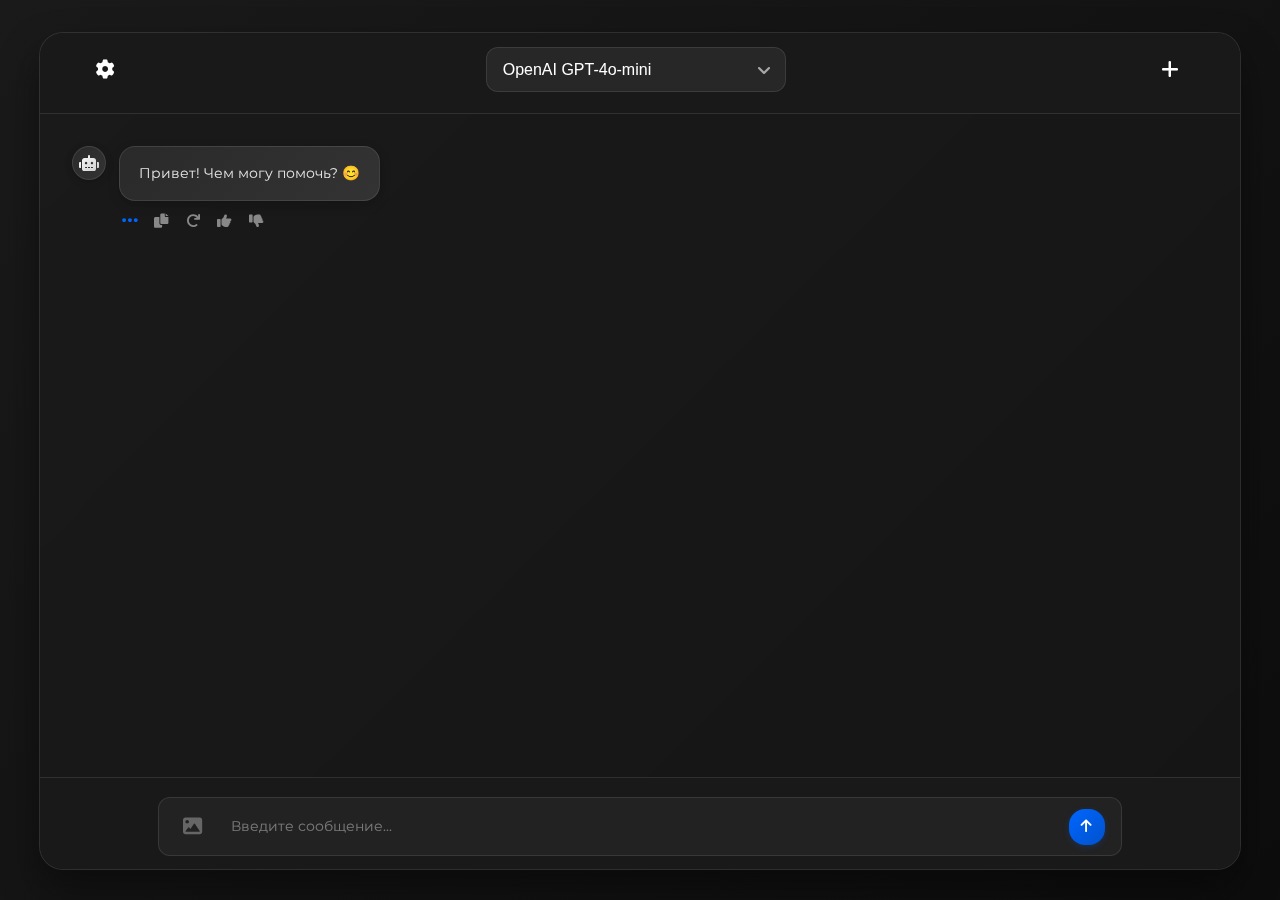
<file: index.html>
<!DOCTYPE html>
<html lang="ru">
<head>
    <meta charset="UTF-8">
    <meta name="viewport" content="width=device-width, initial-scale=1.0, maximum-scale=1.0, user-scalable=no, viewport-fit=cover">
    <meta name="apple-mobile-web-app-capable" content="yes">
    <meta name="apple-mobile-web-app-status-bar-style" content="black-translucent">
    <meta name="apple-mobile-web-app-title" content="AI Chat">
    <meta name="mobile-web-app-capable" content="yes">
    <meta name="theme-color" content="#1a1a1a">
    <meta name="format-detection" content="telephone=no">
    <meta name="application-name" content="AI Chat">
    <meta name="msapplication-TileColor" content="#1a1a1a">
    <meta name="msapplication-tap-highlight" content="no">
    <meta name="description" content="AI Chat - Ваш умный собеседник">
    
    <link rel="manifest" href="manifest.json">
    <link rel="apple-touch-icon" href="icons/icon-192x192.png">
    <link rel="apple-touch-startup-image" href="icons/splash.png">
    
    <title>AI Чат - AI Creative Hub</title>
    <link rel="stylesheet" href="styles/chat.css">
    <link href="https://fonts.googleapis.com/css2?family=Montserrat:wght@400;500;600;700&display=swap" rel="stylesheet">
    <link href="https://cdnjs.cloudflare.com/ajax/libs/font-awesome/6.0.0/css/all.min.css" rel="stylesheet">
    <style>
        @supports (padding-top: env(safe-area-inset-top)) {
            .chat-wrapper {
                padding-top: env(safe-area-inset-top);
                padding-bottom: env(safe-area-inset-bottom);
            }
            .chat-header {
                padding-top: max(0.8rem, env(safe-area-inset-top));
            }
            .chat-input-panel {
                padding-bottom: max(0.8rem, env(safe-area-inset-bottom));
            }
        }
        
        @media (display-mode: standalone) {
            body {
                overscroll-behavior: none;
            }
            .chat-wrapper {
                height: 100vh;
                height: -webkit-fill-available;
            }
        }
    </style>
</head>
<body class="chat-page">
    <div class="chat-wrapper">
        <!-- Шапка чата -->
        <header class="chat-header">
            <div class="header-content">
                <button class="settings-button" title="Настройки">
                    <i class="fas fa-cog"></i>
                </button>
                <div class="model-selector">
                    <select id="modelSelect">
                        <option value="claude-hybridspace">Claude Hybridspace</option>
                        <option value="claude-sonnet">Claude 3.7 Sonnet (Beta)</option>
                        <option value="deepseek">DeepSeek-V3</option>
                        <option value="deepseek-r1">DeepSeek-R1 Distill Qwen 32B</option>
                        <option value="evil" disabled>FLUX (image)</option>
                        <option value="evil" disabled>Midjourney (image)</option>
                        <option value="deepseek-reasoner">DeepSeek R1 - Full</option>
                        <option value="evil">Evil Mode - Experimental (NEW)</option>
                        <option value="flash">Gemini Flash 2.0 (VPN 🇷🇺)</option>
                        <option value="hormoz">Hormoz 8b</option>
                        <option value="hypnosis-tracy">Hypnosis Tracy</option>
                        <option value="llama">Llama 3.3 70B</option>
                        <option value="llamaguard">Llamaguard 7B AWQ</option>
                        <option value="llamalight">Llama 3.1 8B Instruct</option>
                        <option value="llama-scaleway">Llama (Scaleway)</option>
                        <option value="midijourney">Midijourney musical transformer</option>
                        <option value="mistral">Mistral Nemo</option>
                        <option value="openai" selected>OpenAI GPT-4o-mini</option>
                        <option value="openai-large">OpenAI GPT-4o</option>
                        <option value="openai-reasoning" disabled>OpenAI o1-mini (в разработке)</option>
                        <option value="qwen-coder">Qwen 2.5 Coder 32B</option>
                        <option value="rtist">Rtist image generator</option>
                        <option value="searchgpt">SearchGPT</option>
                        <option value="sur">Sur AI Assistant</option>
                        <option value="sur-mistral">Sur AI Assistant (Mistral)</option>
                        <option value="unity">Unity with Mistral Large</option>
                    </select>
                </div>
                <button id="newChat" class="new-chat-btn">
                    <i class="fas fa-plus"></i>
                </button>
            </div>
        </header>

        <!-- Основная область чата -->
        <main class="chat-messages" id="chatMessages">
            <div class="message ai-message">
                <div class="message-content">
                    <div class="ai-avatar">
                        <i class="fas fa-robot"></i>
                    </div>
                    <div class="message-text">Привет! Чем могу помочь? 😊</div>
                </div>
                <div class="message-actions">
                    <button class="action-btn copy-btn" title="Копировать">
                        <i class="fas fa-copy"></i>
                    </button>
                    <button class="action-btn regenerate-btn" title="Регенерировать">
                        <i class="fas fa-redo"></i>
                    </button>
                    <button class="action-btn like-btn" title="Нравится">
                        <i class="fas fa-thumbs-up"></i>
                    </button>
                    <button class="action-btn dislike-btn" title="Не нравится">
                        <i class="fas fa-thumbs-down"></i>
                    </button>
                </div>
            </div>
        </main>

        <!-- Нижняя панель ввода -->
        <footer class="chat-input-panel">
            <div class="input-container">
                <button id="imageUpload" class="image-upload-btn" title="Загрузить изображение">
                    <i class="fas fa-image"></i>
                </button>
                <textarea id="userInput" placeholder="Введите сообщение..." rows="1"></textarea>
                <button id="sendMessage" class="send-button">
                    <i class="fas fa-arrow-up"></i>
                </button>
            </div>
        </footer>
    </div>

    <!-- Модальное окно настроек -->
    <div id="settingsModal" class="settings-modal">
        <div class="settings-content">
            <div class="settings-header">
                <h2>Настройки</h2>
                <button class="close-settings">
                    <i class="fas fa-times"></i>
                </button>
            </div>
            <div class="settings-body">
                <div class="settings-section">
                    <h3>Роли ИИ</h3>
                    <div class="roles-grid">
                        <div class="role-card" data-role="assistant">
                            <i class="fas fa-robot"></i>
                            <h4>Обычный ассистент</h4>
                            <p>Стандартный режим общения</p>
                        </div>
                        <div class="role-card" data-role="developer">
                            <i class="fas fa-code"></i>
                            <h4>Программист</h4>
                            <p>Помощь с кодом и разработкой</p>
                        </div>
                        <div class="role-card" data-role="writer">
                            <i class="fas fa-pen-fancy"></i>
                            <h4>Писатель</h4>
                            <p>Помощь с текстами и статьями</p>
                        </div>
                        <div class="role-card" data-role="teacher">
                            <i class="fas fa-graduation-cap"></i>
                            <h4>Учитель</h4>
                            <p>Обучение и объяснение</p>
                        </div>
                        <div class="role-card" data-role="unrestricted">
                            <i class="fas fa-unlock"></i>
                            <h4>Без ограничений 18+</h4>
                            <p>Общение без фильтров</p>
                        </div>
                        <div class="role-card" data-role="creative">
                            <i class="fas fa-paint-brush"></i>
                            <h4>Креативный режим</h4>
                            <p>Генерация идей и контента</p>
                        </div>
                    </div>
                </div>
                <div class="settings-section">
                    <h3>Дополнительные настройки</h3>
                    <div class="settings-options">
                        <div class="slider-control">
                            <label>Детализация ответов</label>
                            <div class="slider-container">
                                <input type="range" id="detailLevel" min="0" max="2" step="1" value="1">
                                <div class="slider-labels">
                                    <span>Кратко</span>
                                    <span>Средне</span>
                                    <span>Подробно</span>
                                </div>
                            </div>
                        </div>
                        <label class="switch-label">
                            <span>Память контекста</span>
                            <label class="switch">
                                <input type="checkbox" id="contextMemory" checked>
                                <span class="slider"></span>
                            </label>
                        </label>
                        <label class="switch-label">
                            <span>Автопрокрутка</span>
                            <label class="switch">
                                <input type="checkbox" id="autoScroll" checked>
                                <span class="slider"></span>
                            </label>
                        </label>
                        <label class="switch-label">
                            <span>Звуковые уведомления</span>
                            <label class="switch">
                                <input type="checkbox" id="soundNotifications">
                                <span class="slider"></span>
                            </label>
                        </label>
                    </div>
                </div>
            </div>
        </div>
    </div>

    <!-- Модальное окно галереи -->
    <div id="galleryModal" class="gallery-modal">
        <div class="gallery-content">
            <div class="gallery-header">
                <h2>Галерея изображений</h2>
                <button class="close-gallery">
                    <i class="fas fa-times"></i>
                </button>
            </div>
            <div class="gallery-body">
                <div class="upload-area" id="uploadArea">
                    <i class="fas fa-cloud-upload-alt"></i>
                    <p>Перетащите изображение сюда или кликните для выбора</p>
                    <input type="file" id="fileInput" accept="image/*" multiple hidden>
                </div>
                <div class="gallery-grid" id="galleryGrid"></div>
            </div>
        </div>
    </div>

    <script src="scripts/chat.js"></script>
</body>
</html>
</file>
<file: styles/chat.css>
.chat-page {
    background: linear-gradient(135deg, #1a1a1a 0%, #0d0d0d 100%);
    color: #ffffff;
    height: 100vh;
    margin: 0;
    padding: 0;
    font-family: 'Montserrat', sans-serif;
}

.chat-wrapper {
    display: flex;
    flex-direction: column;
    height: 100vh;
    height: -webkit-fill-available;
    max-width: 100%;
    margin: 0;
    background-color: #1a1a1a;
    position: fixed;
    top: 0;
    left: 0;
    right: 0;
    bottom: 0;
}

/* Шапка */
.chat-header {
    background-color: rgba(26, 26, 26, 0.8);
    padding: 0.8rem;
    border-bottom: 1px solid rgba(255, 255, 255, 0.1);
    backdrop-filter: blur(10px);
    -webkit-backdrop-filter: blur(10px);
}

.header-content {
    display: flex;
    align-items: center;
    justify-content: space-between;
    gap: 0.8rem;
    max-width: 1200px;
    margin: 0 auto;
    padding: 0 1rem;
}

.settings-button {
    background: none;
    border: none;
    color: #ffffff;
    font-size: 1.2rem;
    cursor: pointer;
    padding: 0.5rem;
    transition: color 0.3s ease, transform 0.3s ease;
}

.settings-button:hover {
    color: #0066ff;
    transform: rotate(90deg);
}

.model-selector {
    position: relative;
    flex: 1;
    max-width: 300px;
    display: flex;
    flex-direction: column;
    gap: 0.5rem;
}

.model-selector select {
    width: 100%;
    background: rgba(42, 42, 42, 0.9);
    color: #ffffff;
    border: 1px solid rgba(255, 255, 255, 0.1);
    padding: 0.8rem 1rem;
    border-radius: 12px;
    font-size: 0.95rem;
    cursor: pointer;
    appearance: none;
    -webkit-appearance: none;
    -moz-appearance: none;
    transition: all 0.3s ease;
}

.model-selector select option {
    background: rgba(26, 26, 26, 0.98);
    color: #ffffff;
    padding: 0.8rem 1rem;
    font-size: 0.95rem;
    border-bottom: 1px solid rgba(255, 255, 255, 0.05);
}

.model-selector select option.more-models-option {
    color: rgba(255, 255, 255, 0.7);
    background: rgba(42, 42, 42, 0.9);
    font-weight: 500;
    border-top: 1px solid rgba(255, 255, 255, 0.1);
}

.model-selector select option.additional-model {
    display: none;
}

.model-selector select.show-additional option.additional-model {
    display: block;
}

.model-selector select option:disabled {
    color: rgba(255, 255, 255, 0.4);
    font-style: italic;
}

/* Стилизация для Webkit (Chrome, Safari) */
.model-selector select::-webkit-listbox {
    background: rgba(26, 26, 26, 0.98);
    border: 1px solid rgba(255, 255, 255, 0.1);
    border-radius: 12px;
    padding: 0.5rem;
    box-shadow: 0 8px 24px rgba(0, 0, 0, 0.4);
    backdrop-filter: blur(20px);
    -webkit-backdrop-filter: blur(20px);
}

/* Стилизация скроллбара */
.model-selector select::-webkit-scrollbar {
    width: 6px;
    height: 6px;
}

.model-selector select::-webkit-scrollbar-track {
    background: rgba(26, 26, 26, 0.5);
    border-radius: 3px;
}

.model-selector select::-webkit-scrollbar-thumb {
    background: rgba(255, 255, 255, 0.2);
    border-radius: 3px;
    transition: all 0.3s ease;
}

.model-selector select::-webkit-scrollbar-thumb:hover {
    background: rgba(255, 255, 255, 0.3);
}

/* Стилизация для Firefox */
@-moz-document url-prefix() {
    .model-selector select {
        background-color: rgba(26, 26, 26, 0.98);
        border: 1px solid rgba(255, 255, 255, 0.1);
        box-shadow: 0 8px 24px rgba(0, 0, 0, 0.4);
    }
    
    .model-selector select option {
        background-color: rgba(26, 26, 26, 0.98);
        padding: 1rem;
    }
}

.model-selector::after {
    content: '\f107';
    font-family: 'Font Awesome 5 Free';
    font-weight: 900;
    position: absolute;
    right: 1rem;
    top: 50%;
    transform: translateY(-50%);
    color: rgba(255, 255, 255, 0.6);
    pointer-events: none;
    transition: all 0.3s ease;
}

.model-selector:hover::after {
    color: rgba(255, 255, 255, 0.8);
    transform: translateY(-50%) translateY(1px);
}

.new-chat-btn {
    background: none;
    border: none;
    color: #ffffff;
    font-size: 1.1rem;
    cursor: pointer;
    padding: 0.5rem;
}

/* Область сообщений */
.chat-messages {
    flex: 1;
    overflow-y: auto;
    padding: 1rem;
    display: flex;
    flex-direction: column;
    gap: 1rem;
    margin-bottom: env(safe-area-inset-bottom, 0);
    padding-bottom: 70px;
}

.message {
    max-width: 92%;
    margin-bottom: 0.5rem;
    width: fit-content;
}

.message-content {
    display: flex;
    gap: 0.8rem;
    align-items: flex-start;
}

.ai-message {
    align-self: flex-start;
}

.user-message {
    align-self: flex-end;
    margin-left: auto;
    display: flex;
    flex-direction: column;
    align-items: flex-end;
}

.user-message .message-content {
    flex-direction: row-reverse;
}

.ai-avatar {
    width: 32px;
    height: 32px;
    background: linear-gradient(135deg, #2a2a2a 0%, #333333 100%);
    border-radius: 50%;
    display: flex;
    align-items: center;
    justify-content: center;
    flex-shrink: 0;
    box-shadow: 0 2px 8px rgba(0, 0, 0, 0.2);
    border: 1px solid rgba(255, 255, 255, 0.1);
}

.ai-avatar i {
    font-size: 1rem;
    background: linear-gradient(135deg, #fff 0%, #ccc 100%);
    background-clip: text;
    -webkit-background-clip: text;
    -webkit-text-fill-color: transparent;
}

.message-text {
    background: linear-gradient(135deg, #2a2a2a 0%, #333333 100%);
    padding: 1rem 1.2rem;
    border-radius: 16px;
    font-size: 0.9rem;
    line-height: 1.5;
    color: #e6e6e6;
    border: 1px solid rgba(255, 255, 255, 0.1);
}

.user-message .message-text {
    background: linear-gradient(135deg, #0066ff 0%, #0052cc 100%);
    border: none;
}

/* Код в сообщениях */
.code-block {
    background: #1e1e2e;
    border-radius: 12px;
    padding: 1.2rem;
    margin: 0.8rem 0;
    position: relative;
    border: 1px solid rgba(255, 255, 255, 0.08);
    box-shadow: 0 4px 16px rgba(0, 0, 0, 0.2);
}

.code-header {
    display: flex;
    justify-content: space-between;
    align-items: center;
    margin-bottom: 1rem;
    padding-bottom: 0.8rem;
    border-bottom: 1px solid rgba(255, 255, 255, 0.08);
}

.code-language {
    color: #89b4fa;
    font-weight: 600;
    font-size: 0.8rem;
    text-transform: uppercase;
    letter-spacing: 1px;
}

.copy-code-btn {
    background: rgba(137, 180, 250, 0.1);
    border: none;
    color: #89b4fa;
    cursor: pointer;
    padding: 0.4rem 0.8rem;
    font-size: 0.8rem;
    border-radius: 6px;
    display: flex;
    align-items: center;
    gap: 0.5rem;
    transition: all 0.2s ease;
}

.copy-code-btn:hover {
    background: rgba(137, 180, 250, 0.2);
    transform: translateY(-1px);
}

.copy-code-btn.copied {
    background: rgba(80, 250, 123, 0.1);
    color: #50fa7b;
}

.code-content {
    font-family: 'JetBrains Mono', 'Fira Code', monospace;
    font-size: 0.9rem;
    line-height: 1.6;
    overflow-x: auto;
    color: #cdd6f4;
    padding: 0;
}

/* Подсветка синтаксиса */
.keyword { color: #f38ba8; font-weight: 600; }
.builtin { color: #89b4fa; }
.string { color: #a6e3a1; }
.number { color: #fab387; }
.function { color: #89dceb; }
.comment { color: #7f849c; font-style: italic; }
.operator { color: #f38ba8; }
.variable { color: #cdd6f4; }
.class { color: #89b4fa; }
.decorator { color: #f5c2e7; }
.boolean { color: #fab387; font-weight: 600; }

/* Скроллбар для кода */
.code-content::-webkit-scrollbar {
    height: 6px;
    background: transparent;
}

.code-content::-webkit-scrollbar-thumb {
    background: rgba(137, 180, 250, 0.2);
    border-radius: 3px;
}

.code-content::-webkit-scrollbar-thumb:hover {
    background: rgba(137, 180, 250, 0.3);
}

/* Адаптивность для мобильных */
@media (max-width: 768px) {
    .code-block {
        padding: 1rem;
        margin: 0.6rem 0;
        font-size: 0.85rem;
    }

    .code-content {
        font-size: 0.8rem;
        line-height: 1.5;
    }

    .code-language {
        font-size: 0.75rem;
    }

    .copy-code-btn {
        padding: 0.3rem 0.6rem;
        font-size: 0.75rem;
    }
}

.message-actions {
    display: flex;
    gap: 0.5rem;
    margin-top: 0.3rem;
    margin-left: 2.8rem;
}

.user-message .message-actions {
    margin-left: 0;
    margin-right: 0;
    justify-content: flex-end;
    padding-right: 0.5rem;
}

.action-btn {
    background: none;
    border: none;
    color: #888;
    cursor: pointer;
    padding: 0.3rem;
    font-size: 0.9rem;
    transition: all 0.2s ease;
    border-radius: 6px;
}

.action-btn:hover {
    color: #ffffff;
    background: rgba(255, 255, 255, 0.1);
    transform: translateY(-1px);
}

/* Панель ввода */
.chat-input-panel {
    position: fixed;
    bottom: 0;
    left: 0;
    right: 0;
    background: rgba(26, 26, 26, 0.95);
    backdrop-filter: blur(10px);
    -webkit-backdrop-filter: blur(10px);
    border-top: 1px solid rgba(255, 255, 255, 0.1);
    padding: 0.8rem;
    padding-bottom: max(0.8rem, env(safe-area-inset-bottom));
    z-index: 1000;
}

.input-container {
    display: flex;
    align-items: center;
    gap: 0.8rem;
    max-width: 1200px;
    margin: 0 auto;
    background: rgba(42, 42, 42, 0.6);
    border-radius: 12px;
    padding: 0.5rem;
    border: 1px solid rgba(255, 255, 255, 0.1);
}

.input-container:focus-within {
    background: rgba(42, 42, 42, 0.8);
    border-color: rgba(0, 102, 255, 0.3);
    box-shadow: 0 0 15px rgba(0, 102, 255, 0.1);
}

#userInput {
    flex: 1;
    background: none;
    border: none;
    color: #ffffff;
    font-size: 0.9rem;
    resize: none;
    padding: 0.4rem;
    min-height: 20px;
    max-height: 120px;
    font-family: inherit;
    line-height: 1.4;
    outline: none;
}

#userInput::placeholder {
    color: rgba(255, 255, 255, 0.4);
}

.send-button {
    background: linear-gradient(135deg, #0066ff 0%, #0052cc 100%);
    border: none;
    color: white;
    cursor: pointer;
    padding: 0.6rem;
    font-size: 0.9rem;
    transition: all 0.3s ease;
    border-radius: 16px;
    width: 36px;
    height: 36px;
    display: flex;
    align-items: center;
    justify-content: center;
    box-shadow: 0 2px 6px rgba(0, 102, 255, 0.2);
}

.send-button:hover {
    background: linear-gradient(135deg, #0052cc 0%, #004099 100%);
    transform: translateY(-1px);
    box-shadow: 0 4px 12px rgba(0, 102, 255, 0.3);
}

.send-button:active {
    transform: translateY(1px);
    box-shadow: 0 2px 4px rgba(0, 102, 255, 0.2);
}

.send-button i {
    font-size: 0.9rem;
}

/* Нижняя панель с кнопками */
.bottom-panel {
    display: flex;
    justify-content: center;
    gap: 1rem;
    padding: 0.8rem;
    border-top: 1px solid #333;
}

.bottom-button {
    display: flex;
    align-items: center;
    gap: 0.5rem;
    background-color: #2a2a2a;
    border: none;
    color: #fff;
    padding: 0.6rem 1rem;
    border-radius: 8px;
    cursor: pointer;
    font-size: 0.9rem;
    transition: background-color 0.2s;
}

.bottom-button:hover {
    background-color: #333;
}

.bottom-button i {
    font-size: 1rem;
}

/* Скроллбар */
.chat-messages::-webkit-scrollbar {
    width: 4px;
}

.chat-messages::-webkit-scrollbar-track {
    background: #1a1a1a;
}

.chat-messages::-webkit-scrollbar-thumb {
    background: #333;
    border-radius: 2px;
}

/* Уведомления */
.toast {
    position: fixed;
    bottom: 20px;
    left: 50%;
    transform: translateX(-50%);
    background-color: rgba(0, 0, 0, 0.8);
    color: white;
    padding: 8px 16px;
    border-radius: 8px;
    z-index: 1000;
    font-size: 0.9rem;
}

/* Адаптивность */
@media (min-width: 768px) {
    .chat-wrapper {
        max-width: 1200px;
        margin: 2rem auto;
        border-radius: 24px;
        border: 1px solid rgba(255, 255, 255, 0.1);
        box-shadow: 0 20px 40px rgba(0, 0, 0, 0.4);
        height: calc(100vh - 4rem);
        overflow: hidden;
        background: rgba(26, 26, 26, 0.6);
        backdrop-filter: blur(20px);
        -webkit-backdrop-filter: blur(20px);
    }

    .chat-header {
        backdrop-filter: blur(20px);
        -webkit-backdrop-filter: blur(20px);
        background: rgba(26, 26, 26, 0.8);
        border-bottom: 1px solid rgba(255, 255, 255, 0.1);
        padding: 1.2rem 2rem;
    }

    .settings-button {
        font-size: 1.2rem;
        transition: all 0.2s ease;
    }

    .settings-button:hover {
        color: #0066ff;
        transform: translateX(-2px);
    }

    .model-selector select {
        backdrop-filter: blur(20px);
        -webkit-backdrop-filter: blur(20px);
        background: rgba(42, 42, 42, 0.8);
        border: 1px solid rgba(255, 255, 255, 0.1);
        transition: all 0.3s ease;
        font-size: 1rem;
        padding: 0.8rem 1rem;
    }

    .model-selector select:hover {
        background: rgba(52, 52, 52, 0.8);
        border-color: rgba(255, 255, 255, 0.2);
        transform: translateY(-1px);
        box-shadow: 0 4px 12px rgba(0, 0, 0, 0.3);
    }

    .model-selector select:focus {
        outline: none;
        background: rgba(52, 52, 52, 0.9);
        border-color: rgba(0, 102, 255, 0.5);
        box-shadow: 0 0 0 2px rgba(0, 102, 255, 0.2);
    }

    .new-chat-btn {
        font-size: 1.2rem;
        transition: all 0.2s ease;
        padding: 0.8rem;
        border-radius: 12px;
    }

    .new-chat-btn:hover {
        background: rgba(255, 255, 255, 0.1);
        transform: translateY(-1px);
    }

    .chat-messages {
        padding: 2rem;
        gap: 1.5rem;
    }

    .message {
        max-width: 70%;
    }

    .message-text {
        box-shadow: 0 4px 12px rgba(0, 0, 0, 0.2);
    }

    .chat-input-panel {
        backdrop-filter: blur(20px);
        -webkit-backdrop-filter: blur(20px);
        background: rgba(26, 26, 26, 0.8);
        padding: 1.5rem 2rem;
        border-top: 1px solid rgba(255, 255, 255, 0.1);
    }

    .input-container {
        padding: 0.8rem;
        max-width: 85%;
        margin: 0 auto;
    }

    .input-container:focus-within {
        border-color: rgba(0, 102, 255, 0.5);
        box-shadow: 0 0 0 2px rgba(0, 102, 255, 0.2);
    }

    #userInput {
        padding: 0.5rem;
        font-size: 0.9rem;
        line-height: 1.5;
    }

    .input-container {
        max-width: 80%;
        margin: 0 auto;
        padding: 0.6rem 1rem;
    }
    
    .chat-input-panel {
        padding: 1.2rem;
    }

    .message-text {
        font-size: 0.9rem;
        line-height: 1.5;
    }
}

@media (max-width: 768px) {
    .chat-wrapper {
        max-width: 100%;
        margin: 0;
        background: rgba(26, 26, 26, 0.95);
        padding: 0;
    }
    
    .chat-header {
        padding: 1rem;
        background: rgba(26, 26, 26, 0.98);
        border-bottom: 1px solid rgba(255, 255, 255, 0.1);
    }
    
    .model-selector {
        max-width: 200px;
    }
    
    .model-selector select {
        padding: 0.6rem 2rem 0.6rem 0.8rem;
        font-size: 0.9rem;
    }

    .message {
        max-width: 95%;
    }

    .chat-messages {
        padding: 0.5rem;
        padding-bottom: 80px;
    }

    .input-container {
        padding: 0.4rem;
        gap: 0.5rem;
    }

    .chat-input-panel {
        background: rgba(26, 26, 26, 0.98);
        border-top: 1px solid rgba(255, 255, 255, 0.1);
        padding: 0.8rem 0;
    }

    .settings-button {
        font-size: 1.1rem;
        padding: 0.4rem;
    }

    .message-text {
        font-size: 0.85rem;
        line-height: 1.5;
        padding: 0.8rem 1rem;
    }
    
    #userInput {
        font-size: 0.85rem;
        line-height: 1.4;
    }

    .code-block {
        font-size: 0.75rem;
        padding: 0.6rem;
        margin: 0.4rem 0;
    }

    .code-content {
        font-size: 0.7rem;
        line-height: 1.3;
    }

    .code-header {
        margin-bottom: 0.4rem;
        padding-bottom: 0.4rem;
    }

    .code-language {
        font-size: 0.7rem;
    }

    .copy-code-btn {
        padding: 0.25rem 0.5rem;
        font-size: 0.7rem;
    }
}

/* Анимация индикатора печатания */
.typing-indicator {
    color: #888;
    display: inline-block;
}

.typing-indicator::after {
    content: '';
    animation: typingDots 1.5s infinite;
}

@keyframes typingDots {
    0% { content: ''; }
    25% { content: '.'; }
    50% { content: '..'; }
    75% { content: '...'; }
    100% { content: ''; }
}

/* Удаляем стили для input-footer */
.input-footer {
    display: none;
}

/* Добавляем плавное появление опций */
@keyframes fadeIn {
    from {
        opacity: 0;
        transform: translateY(-5px);
    }
    to {
        opacity: 1;
        transform: translateY(0);
    }
}

/* Добавляем задержку для каждой опции */
.model-selector select option:nth-child(1) { animation-delay: 0.05s; }
.model-selector select option:nth-child(2) { animation-delay: 0.1s; }
.model-selector select option:nth-child(3) { animation-delay: 0.15s; }
.model-selector select option:nth-child(4) { animation-delay: 0.2s; }
.model-selector select option:nth-child(5) { animation-delay: 0.25s; }
.model-selector select option:nth-child(6) { animation-delay: 0.3s; }
.model-selector select option:nth-child(7) { animation-delay: 0.35s; }
.model-selector select option:nth-child(8) { animation-delay: 0.4s; }
.model-selector select option:nth-child(9) { animation-delay: 0.45s; }
.model-selector select option:nth-child(10) { animation-delay: 0.5s; }
.model-selector select option:nth-child(11) { animation-delay: 0.55s; }
.model-selector select option:nth-child(12) { animation-delay: 0.6s; }
.model-selector select option:nth-child(13) { animation-delay: 0.65s; }
.model-selector select option:nth-child(14) { animation-delay: 0.7s; }
.model-selector select option:nth-child(15) { animation-delay: 0.75s; }
.model-selector select option:nth-child(16) { animation-delay: 0.8s; }
.model-selector select option:nth-child(17) { animation-delay: 0.85s; }
.model-selector select option:nth-child(18) { animation-delay: 0.9s; }
.model-selector select option:nth-child(19) { animation-delay: 0.95s; }
.model-selector select option:nth-child(20) { animation-delay: 1s; }

/* Модальное окно настроек */
.settings-modal {
    display: none;
    position: fixed;
    top: 0;
    left: 0;
    width: 100%;
    height: 100%;
    background: rgba(0, 0, 0, 0.8);
    z-index: 1000;
    backdrop-filter: blur(5px);
    -webkit-backdrop-filter: blur(5px);
}

.settings-modal.active {
    display: flex;
    animation: fadeIn 0.3s ease;
}

.settings-content {
    background: rgba(26, 26, 26, 0.95);
    border-radius: 20px;
    width: 80%;
    max-width: 600px;
    max-height: 80vh;
    margin: auto;
    overflow-y: auto;
    box-shadow: 0 20px 40px rgba(0, 0, 0, 0.4);
    border: 1px solid rgba(255, 255, 255, 0.1);
}

.settings-header {
    display: flex;
    justify-content: space-between;
    align-items: center;
    padding: 1rem;
    border-bottom: 1px solid rgba(255, 255, 255, 0.1);
}

.settings-header h2 {
    margin: 0;
    font-size: 1.2rem;
    color: #fff;
}

.close-settings {
    background: none;
    border: none;
    color: #888;
    font-size: 1.2rem;
    cursor: pointer;
    padding: 0.5rem;
    transition: all 0.3s ease;
}

.close-settings:hover {
    color: #fff;
    transform: rotate(90deg);
}

.settings-body {
    padding: 1rem;
}

.settings-section {
    margin-bottom: 1.5rem;
}

.settings-section h3 {
    color: #fff;
    margin-bottom: 0.8rem;
    font-size: 1rem;
}

.roles-grid {
    display: grid;
    grid-template-columns: repeat(auto-fit, minmax(200px, 1fr));
    gap: 0.8rem;
    margin-bottom: 1.2rem;
}

.role-card {
    background: rgba(42, 42, 42, 0.6);
    border-radius: 12px;
    padding: 1rem;
    cursor: pointer;
    transition: all 0.3s ease;
    border: 1px solid rgba(255, 255, 255, 0.1);
}

.role-card:hover {
    background: rgba(52, 52, 52, 0.8);
    transform: translateY(-2px);
    box-shadow: 0 8px 16px rgba(0, 0, 0, 0.3);
}

.role-card.active {
    background: linear-gradient(135deg, rgba(0, 102, 255, 0.2) 0%, rgba(0, 82, 204, 0.2) 100%);
    border-color: rgba(0, 102, 255, 0.5);
}

.role-card i {
    font-size: 1.5rem;
    margin-bottom: 0.8rem;
    color: #0066ff;
}

.role-card h4 {
    color: #fff;
    margin: 0 0 0.4rem 0;
    font-size: 0.95rem;
}

.role-card p {
    color: #888;
    margin: 0;
    font-size: 0.85rem;
}

.settings-options {
    display: flex;
    flex-direction: column;
    gap: 1rem;
}

.switch-label {
    display: flex;
    justify-content: space-between;
    align-items: center;
    color: #fff;
}

.switch {
    position: relative;
    display: inline-block;
    width: 50px;
    height: 26px;
}

.switch input {
    opacity: 0;
    width: 0;
    height: 0;
}

.slider {
    position: absolute;
    cursor: pointer;
    top: 0;
    left: 0;
    right: 0;
    bottom: 0;
    background-color: #333;
    transition: .4s;
    border-radius: 34px;
}

.slider:before {
    position: absolute;
    content: "";
    height: 20px;
    width: 20px;
    left: 3px;
    bottom: 3px;
    background-color: white;
    transition: .4s;
    border-radius: 50%;
}

input:checked + .slider {
    background-color: #0066ff;
}

input:checked + .slider:before {
    transform: translateX(24px);
}

/* Адаптивность для модального окна */
@media (max-width: 768px) {
    .settings-content {
        width: 90%;
        max-height: 85vh;
        margin: auto 10px;
        border-radius: 16px;
    }

    .settings-header {
        padding: 0.8rem;
    }

    .settings-body {
        padding: 0.8rem;
    }

    .roles-grid {
        grid-template-columns: 1fr;
    }

    .role-card {
        padding: 0.8rem;
    }

    .role-card i {
        font-size: 1.2rem;
        margin-bottom: 0.6rem;
    }

    .role-card h4 {
        font-size: 0.9rem;
    }

    .role-card p {
        font-size: 0.8rem;
    }
}

@media (display-mode: standalone) {
    .chat-wrapper {
        padding-top: env(safe-area-inset-top);
        height: 100vh;
        height: -webkit-fill-available;
    }
    
    .chat-header {
        padding-top: max(0.8rem, env(safe-area-inset-top));
    }
    
    .chat-messages {
        padding-bottom: calc(70px + env(safe-area-inset-bottom, 0px));
    }
}

.show-more-btn {
    background: rgba(42, 42, 42, 0.6);
    border: 1px solid rgba(255, 255, 255, 0.1);
    color: rgba(255, 255, 255, 0.7);
    padding: 0.4rem 0.8rem;
    border-radius: 8px;
    cursor: pointer;
    display: flex;
    align-items: center;
    justify-content: center;
    gap: 0.5rem;
    font-size: 0.85rem;
    transition: all 0.3s ease;
    margin-top: -0.25rem;
}

.show-more-btn:hover {
    background: rgba(52, 52, 52, 0.8);
    color: #fff;
    transform: translateY(-1px);
}

.show-more-btn i {
    transition: transform 0.3s ease;
}

.show-more-btn.active i {
    transform: rotate(180deg);
}

.model-divider {
    color: rgba(255, 255, 255, 0.4);
    text-align: center;
    font-size: 0.85em;
    padding: 0.5rem 0;
    background: rgba(255, 255, 255, 0.05);
}

.model-selector select option:disabled {
    color: rgba(255, 255, 255, 0.4);
    background: rgba(255, 255, 255, 0.05);
}

/* Удаляем неиспользуемые стили */
.show-more-btn,
.additional-model {
    display: none;
}

@media (max-width: 768px) {
    .show-more-btn {
        padding: 0.3rem 0.6rem;
        font-size: 0.8rem;
    }
}

.slider-control {
    margin-bottom: 1.5rem;
    width: 100%;
}

.slider-control label {
    display: block;
    margin-bottom: 0.5rem;
    color: #fff;
    font-weight: 500;
}

.slider-container {
    position: relative;
    padding: 0.5rem 0;
}

#detailLevel {
    width: 100%;
    height: 4px;
    -webkit-appearance: none;
    appearance: none;
    background: linear-gradient(to right, #4a90e2, #8e44ad);
    border-radius: 2px;
    outline: none;
    opacity: 0.7;
    transition: opacity 0.2s;
}

#detailLevel:hover {
    opacity: 1;
}

#detailLevel::-webkit-slider-thumb {
    -webkit-appearance: none;
    appearance: none;
    width: 20px;
    height: 20px;
    background: #fff;
    border-radius: 50%;
    cursor: pointer;
    box-shadow: 0 2px 6px rgba(0, 0, 0, 0.2);
    transition: all 0.2s ease;
}

#detailLevel::-moz-range-thumb {
    width: 20px;
    height: 20px;
    background: #fff;
    border-radius: 50%;
    cursor: pointer;
    box-shadow: 0 2px 6px rgba(0, 0, 0, 0.2);
    transition: all 0.2s ease;
    border: none;
}

#detailLevel::-webkit-slider-thumb:hover {
    transform: scale(1.1);
    box-shadow: 0 3px 8px rgba(0, 0, 0, 0.3);
}

#detailLevel::-moz-range-thumb:hover {
    transform: scale(1.1);
    box-shadow: 0 3px 8px rgba(0, 0, 0, 0.3);
}

.slider-labels {
    display: flex;
    justify-content: space-between;
    margin-top: 0.5rem;
    padding: 0 10px;
}

.slider-labels span {
    font-size: 0.85rem;
    color: #ccc;
    cursor: pointer;
    transition: color 0.2s;
}

.slider-labels span:hover {
    color: #fff;
}

/* Анимация активного значения */
@keyframes pulse {
    0% { transform: scale(1); }
    50% { transform: scale(1.1); }
    100% { transform: scale(1); }
}
.slider-labels span.active {
    color: #fff;
    font-weight: 500;
    animation: pulse 0.3s ease;
}
</file>
